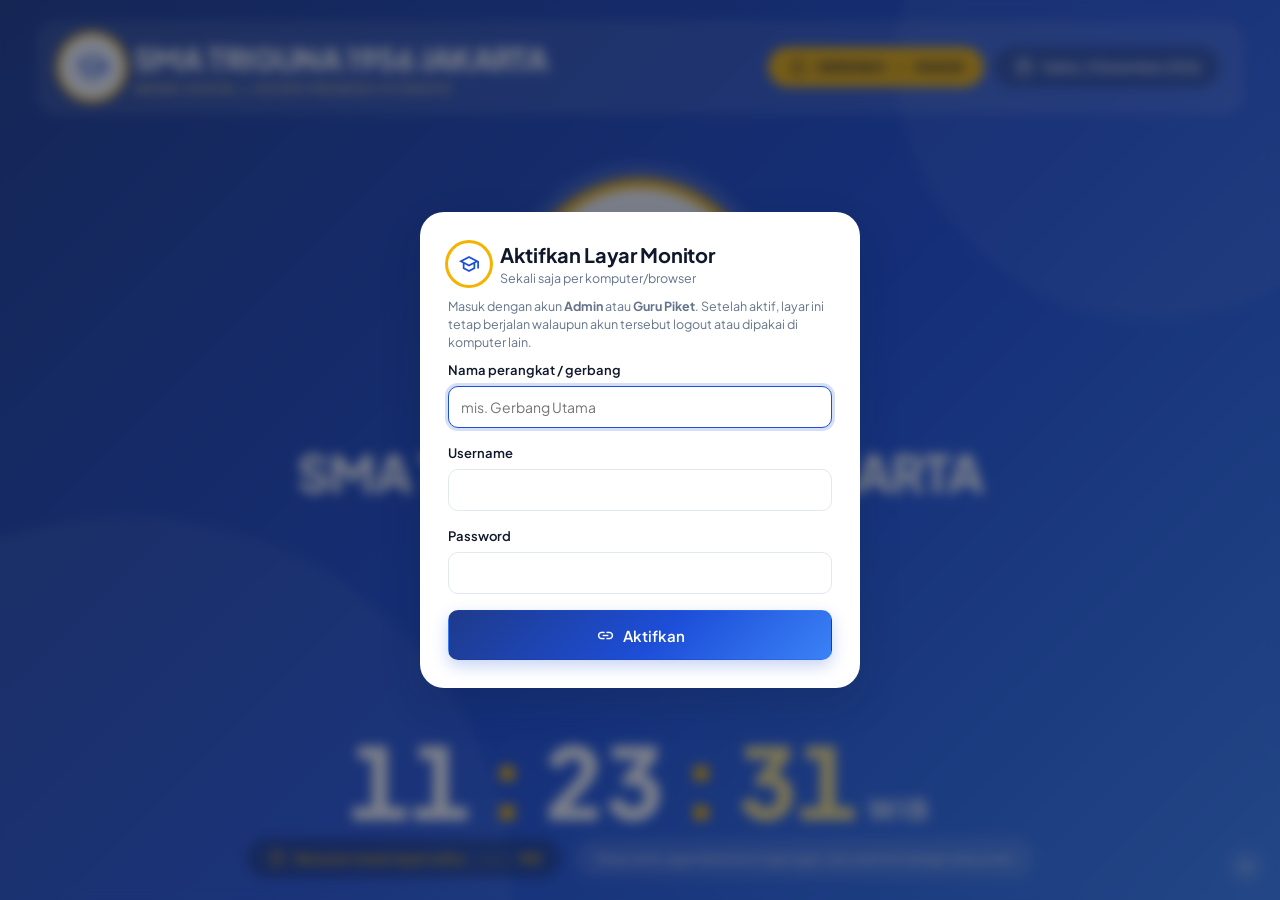
<file: monitor.html>
<!DOCTYPE html>
<html lang="id">
<head>
  <meta charset="UTF-8">
  <meta name="viewport" content="width=device-width, initial-scale=1, viewport-fit=cover">
  <title>Layar Monitor — Absen Digital</title>
  <meta name="theme-color" content="#1D4ED8">
  <meta name="robots" content="noindex">
  <link id="favicon" rel="icon" href="data:image/svg+xml,%3Csvg xmlns='http://www.w3.org/2000/svg' viewBox='0 0 64 64'%3E%3Ccircle cx='32' cy='32' r='30' fill='%231D4ED8' stroke='%23F5B301' stroke-width='4'/%3E%3Ctext x='32' y='42' font-size='28' text-anchor='middle' fill='white' font-family='Arial' font-weight='bold'%3EAD%3C/text%3E%3C/svg%3E">
  <link rel="preconnect" href="https://fonts.googleapis.com">
  <link rel="preconnect" href="https://fonts.gstatic.com" crossorigin>
  <link href="https://fonts.googleapis.com/css2?family=Plus+Jakarta+Sans:wght@400;500;600;700;800&display=swap" rel="stylesheet">
  <link href="https://fonts.googleapis.com/css2?family=Material+Symbols+Outlined:opsz,wght,FILL,GRAD@20..48,300..600,0..1,0&display=swap" rel="stylesheet">
  <link rel="stylesheet" href="css/style.css">
</head>
<body class="mon-page">

<!-- ═════════════ LAYAR MONITOR SAMBUTAN (halaman mandiri) ═════════════ -->
<div id="monitor" class="monitor">
  <input id="monInput" class="mon-input" autocomplete="off" aria-label="Input pemindai barcode">
  <header class="mon-head">
    <div class="row gap">
      <div class="logo-ring md"><img class="app-logo" alt=""><span class="ms logo-fallback">school</span></div>
      <div>
        <div class="mon-school school-upper">SMA TRIGUNA 1956 JAKARTA</div>
        <div class="mon-sub"><span class="app-upper">ABSEN DIGITAL</span> • SISTEM PRESENSI OTOMATIS</div>
      </div>
    </div>
    <div class="row gap">
      <span class="mon-kiosk"><span class="ms">door_front</span> <span id="monKiosk">GERBANG</span> — <span id="monMode">MASUK</span></span>
      <span class="mon-date"><span class="ms">calendar_today</span> <span id="monTanggal"></span></span>
    </div>
  </header>

  <div id="monOffline" class="mon-offline" hidden><span class="ms">wifi_off</span> Koneksi ke server terputus — scan akan dicoba lagi otomatis</div>

  <div class="mon-body">
    <!-- Siap scan -->
    <div class="mon-state" id="monIdle">
      <div class="logo-ring giant"><img class="app-logo" alt=""><span class="ms logo-fallback">school</span></div>
      <div>
        <h1 class="mon-title school-upper">SMA TRIGUNA 1956 JAKARTA</h1>
        <div class="mon-app app-name">Absen Digital</div>
      </div>
      <div class="mon-prompt" id="monPrompt"><span class="ms pulse">barcode_scanner</span> <span id="monPromptText">Silakan scan kartu Anda</span></div>
    </div>
    <!-- Sukses / error -->
    <div class="mon-card" id="monCard" hidden>
      <div class="mon-card-tab"></div>
      <div class="mon-photo" id="monFoto"></div>
      <div class="mon-greet" id="monSapa">Selamat Datang,</div>
      <div class="mon-name" id="monNama">NAMA SISWA</div>
      <div class="mon-meta" id="monMeta"></div>
      <div class="mon-status" id="monStatus"></div>
      <div class="mon-count">
        <div class="row between small"><span id="monInfo">Silakan masuk</span><span>Layar kembali siap dalam <b id="monDetik">5</b> detik</span></div>
        <div class="mon-bar"><i id="monBar"></i></div>
      </div>
    </div>
  </div>

  <div class="mon-clock tnum" id="monJam"><span>--</span><i>:</i><span>--</span><i>:</i><span class="sec">--</span><small>WIB</small></div>
  <div class="mon-foot">
    <span class="mon-pill dark"><span class="ms">schedule</span> Batas jam masuk tepat waktu: <b id="monBatas">--:--</b> WIB</span>
    <span class="mon-pill">Tetap tertib, jaga kebersihan lingkungan, dan awali hari dengan senyuman!</span>
  </div>

  <!-- Tombol & menu pengaturan layar (pojok kanan bawah) -->
  <button class="mon-exit" id="monMenuBtn" title="Pengaturan layar (Esc)"><span class="ms">settings</span></button>
  <div class="mon-menu" id="monMenu" hidden>
    <div class="mon-menu-head"><b>Pengaturan Layar</b><small id="monMenuKiosk"></small></div>
    <div class="mon-menu-label">Mode scan</div>
    <div class="seg sm" id="monModeSeg">
      <button class="seg-btn" data-m="AUTO">Otomatis</button>
      <button class="seg-btn" data-m="MASUK">Masuk</button>
      <button class="seg-btn" data-m="PULANG">Pulang</button>
    </div>
    <button class="mon-menu-item" id="monFull"><span class="ms">fullscreen</span> Layar penuh <kbd>F11</kbd></button>
    <button class="mon-menu-item" id="monSuara"><span class="ms">volume_up</span> Suara aktif</button>
    <a class="mon-menu-item" href="index.html" target="_blank"><span class="ms">space_dashboard</span> Buka dashboard (tab baru)</a>
    <button class="mon-menu-item danger" id="monLepas"><span class="ms">link_off</span> Nonaktifkan layar di perangkat ini</button>
    <p class="mon-menu-tip"><kbd>F2</kbd> Masuk · <kbd>F4</kbd> Pulang · <kbd>F9</kbd> Otomatis</p>
  </div>
</div>

<!-- ═════════════ MULAI (diperlukan untuk layar penuh & suara) ═════════════ -->
<div id="monStart" class="mon-overlay" hidden>
  <div class="mon-dialog center">
    <div class="logo-ring big" style="margin:0 auto"><img class="app-logo" alt=""><span class="ms logo-fallback">school</span></div>
    <h2 class="mt-lg">Layar Monitor Siap</h2>
    <p class="muted mt">Perangkat: <b id="monStartKiosk">—</b></p>
    <button class="btn btn-primary lg block mt-lg" id="monMulai"><span class="ms">fullscreen</span> Mulai Layar Penuh</button>
    <p class="small muted mt">Scan kartu pertama juga langsung memulai layar.</p>
  </div>
</div>

<!-- ═════════════ AKTIVASI PERANGKAT ═════════════ -->
<div id="monAktivasi" class="mon-overlay" hidden>
  <form class="mon-dialog" id="formAktivasi">
    <div class="row gap"><div class="logo-ring sm"><img class="app-logo" alt=""><span class="ms logo-fallback">school</span></div>
      <div><h2>Aktifkan Layar Monitor</h2><p class="small muted">Sekali saja per komputer/browser</p></div></div>
    <div id="akAlert" class="alert alert-danger mt" hidden><span class="ms">error</span><div id="akAlertText"></div></div>
    <p class="small muted mt">Masuk dengan akun <b>Admin</b> atau <b>Guru Piket</b>. Setelah aktif, layar ini tetap berjalan walaupun akun tersebut logout atau dipakai di komputer lain.</p>
    <div class="stack mt">
      <label class="field"><span>Nama perangkat / gerbang</span><input id="akNama" maxlength="30" placeholder="mis. Gerbang Utama" required></label>
      <label class="field"><span>Username</span><input id="akUser" autocomplete="username" autocapitalize="none" spellcheck="false" required></label>
      <label class="field"><span>Password</span><input id="akSandi" type="password" autocomplete="current-password" required></label>
      <button class="btn btn-primary lg block" type="submit" id="akKirim"><span class="ms">link</span> Aktifkan</button>
    </div>
  </form>
</div>

<!-- ═════════════ MEMUAT ═════════════ -->
<div id="loader" class="loader">
  <div class="loader-logo"><img id="loaderLogo" alt="" hidden><span class="ms" id="loaderIkon">school</span></div>
  <div class="spinner"></div>
  <p>Memuat layar monitor <span class="app-name">Absen Digital</span>…</p>
</div>

<script src="js/config.js"></script>
<script src="js/api.js"></script>
<script src="js/monitor.js"></script>
</body>
</html>
</file>
<file: css/style.css>
/* ============================================================
   ABSEN DIGITAL — SMA TRIGUNA 1956 • css/style.css
   Token desain diambil dari DESIGN.md hasil Google Stitch.
   ============================================================ */

/* ── 1. TOKEN ── */
:root {
  --primary: #1D4ED8;
  --primary-dark: #1E3A8A;
  --primary-gradient: linear-gradient(135deg, #1E3A8A 0%, #1D4ED8 55%, #3B82F6 100%);
  --accent: #F5B301;
  --danger: #DC2626;

  --bg: #F4F7FC;
  --surface: #FFFFFF;
  --surface-soft: #EEF2FF;
  --surface-hover: #F8FAFC;
  --text: #0F172A;
  --text-muted: #64748B;
  --border: #E2E8F0;
  --sidebar: #1D4ED8;

  --hadir-bg: #DCFCE7; --hadir-fg: #166534; --hadir: #22C55E;
  --telat-bg: #FFEDD5; --telat-fg: #9A3412; --telat: #F97316;
  --izin-bg: #DBEAFE;  --izin-fg: #1E40AF;  --izin: #3B82F6;
  --sakit-bg: #F3E8FF; --sakit-fg: #6B21A8; --sakit: #A855F7;
  --alpa-bg: #FEE2E2;  --alpa-fg: #991B1B;  --alpa: #EF4444;
  --tunggu-bg: #FEF9C3; --tunggu-fg: #854D0E;
  --belum-bg: #F1F5F9; --belum-fg: #475569; --belum: #94A3B8;

  --r-card: 16px; --r-ctrl: 10px; --r-pill: 999px;
  --sh-1: 0 2px 8px rgba(15,23,42,.06);
  --sh-2: 0 8px 24px rgba(15,23,42,.10);
  --sh-3: 0 16px 40px rgba(15,23,42,.16);
  --focus: 0 0 0 3px rgba(29,78,216,.18);
  --font: 'Plus Jakarta Sans', system-ui, -apple-system, 'Segoe UI', sans-serif;
}
[data-theme="dark"] {
  --bg: #0B1220;
  --surface: #121B2E;
  --surface-soft: #18233A;
  --surface-hover: #172238;
  --text: #E5EAF5;
  --text-muted: #93A0B8;
  --border: #24314A;
  --sidebar: #13286B;
  --hadir-bg: rgba(34,197,94,.16);  --hadir-fg: #86EFAC;
  --telat-bg: rgba(249,115,22,.16); --telat-fg: #FDBA74;
  --izin-bg: rgba(59,130,246,.18);  --izin-fg: #93C5FD;
  --sakit-bg: rgba(168,85,247,.18); --sakit-fg: #D8B4FE;
  --alpa-bg: rgba(239,68,68,.18);   --alpa-fg: #FCA5A5;
  --tunggu-bg: rgba(234,179,8,.18); --tunggu-fg: #FDE68A;
  --belum-bg: rgba(148,163,184,.16); --belum-fg: #CBD5E1;
  --sh-1: 0 2px 8px rgba(0,0,0,.35);
  --sh-2: 0 8px 24px rgba(0,0,0,.45);
}

/* ── 2. DASAR ── */
* { box-sizing: border-box; }
html, body { margin: 0; padding: 0; }
body { font-family: var(--font); background: var(--bg); color: var(--text); font-size: 14px; line-height: 1.45; -webkit-font-smoothing: antialiased; }
h1, h2, h3, h4 { margin: 0; letter-spacing: -.015em; }
h1 { font-size: 28px; font-weight: 800; }
h2 { font-size: 20px; font-weight: 700; }
h3 { font-size: 16px; font-weight: 700; display: flex; align-items: center; gap: 6px; }
p { margin: 0; }
a { color: var(--primary); cursor: pointer; text-decoration: none; }
[hidden] { display: none !important; }
button { font-family: inherit; cursor: pointer; }
input, select, textarea { font-family: inherit; font-size: 14px; color: var(--text); }
.tnum, .table td.time, .clock { font-variant-numeric: tabular-nums; }
.mono { font-family: ui-monospace, 'SFMono-Regular', Menlo, Consolas, monospace; font-size: 12.5px; }
.ms { font-family: 'Material Symbols Outlined'; font-weight: normal; font-style: normal; font-size: 20px; line-height: 1; display: inline-block; vertical-align: middle; -webkit-font-feature-settings: 'liga'; font-feature-settings: 'liga'; letter-spacing: normal; text-transform: none; white-space: nowrap; direction: ltr; user-select: none; }
.muted { color: var(--text-muted); }
.small { font-size: 12.5px; }
.strong { font-weight: 600; }
.center { text-align: center; }
.right { text-align: right; display: block; }
.gold { color: var(--accent); }
.mt { margin-top: 10px; } .mt-lg { margin-top: 22px; }
.pad { padding: 12px 18px; }
.row { display: flex; align-items: center; }
.row.gap { gap: 10px; } .row.between { justify-content: space-between; } .row.end { justify-content: flex-end; } .row.wrap { flex-wrap: wrap; gap: 10px; }
.grow { flex: 1; min-width: 0; }
.stack { display: flex; flex-direction: column; gap: 16px; }
.stack-sm { display: flex; flex-direction: column; gap: 8px; }
.stack-r { display: flex; flex-wrap: wrap; gap: 10px; align-items: center; justify-content: flex-end; }
kbd { background: var(--surface-soft); border: 1px solid var(--border); border-radius: 6px; padding: 1px 6px; font-size: 11px; font-family: inherit; font-weight: 700; }

/* ── 3. TOMBOL & INPUT ── */
.btn { display: inline-flex; align-items: center; justify-content: center; gap: 8px; height: 42px; padding: 0 18px; border-radius: var(--r-ctrl); border: 1.5px solid transparent; font-weight: 600; font-size: 14px; transition: background .15s, border-color .15s, transform .08s, box-shadow .15s; white-space: nowrap; }
.btn:active { transform: scale(.98); }
.btn:disabled { opacity: .55; cursor: not-allowed; }
.btn.sm { height: 34px; padding: 0 12px; font-size: 13px; }
.btn.lg { height: 50px; font-size: 15px; }
.btn.block { width: 100%; }
.btn .ms { font-size: 19px; }
.btn-primary { background: var(--primary-gradient); color: #fff; box-shadow: 0 6px 16px rgba(29,78,216,.25); }
.btn-primary:hover { box-shadow: 0 8px 22px rgba(29,78,216,.35); }
.btn-gold { background: var(--accent); color: #0F172A; font-weight: 700; }
.btn-gold:hover { background: #FFC21A; }
.btn-glass { background: rgba(255,255,255,.16); color: #fff; border-color: rgba(255,255,255,.22); }
.btn-glass:hover { background: rgba(255,255,255,.24); }
.btn-outline { background: var(--surface); color: var(--text); border-color: var(--border); }
.btn-outline:hover { border-color: var(--primary); background: var(--surface-hover); }
.btn-soft { background: var(--surface-soft); color: var(--primary); }
[data-theme="dark"] .btn-soft { color: #93C5FD; }
.btn-ghost { background: transparent; color: var(--text-muted); }
.btn-ghost:hover { background: var(--surface-soft); color: var(--text); }
.btn-success { background: #16A34A; color: #fff; }
.btn-success:hover { background: #15803D; }
.btn-danger-o { background: var(--surface); color: var(--danger); border-color: var(--danger); }
.btn-danger-o:hover { background: var(--alpa-bg); }
.btn-danger { background: var(--danger); color: #fff; }
.btn-google { background: var(--surface); border-color: var(--border); color: var(--text); height: 52px; box-shadow: var(--sh-1); font-weight: 500; }
.btn-google:hover { box-shadow: var(--sh-2); }
.icon-btn { width: 40px; height: 40px; border-radius: 10px; border: 0; background: transparent; color: var(--text-muted); display: inline-flex; align-items: center; justify-content: center; flex: none; }
.icon-btn:hover { background: var(--surface-soft); color: var(--text); }
.icon-btn.sm { width: 32px; height: 32px; }
.icon-btn.boxed { background: var(--surface-soft); color: var(--primary); }
.icon-btn.light { color: #fff; } .icon-btn.light:hover { background: rgba(255,255,255,.15); color: #fff; }
.link { color: var(--primary); font-weight: 600; display: inline-flex; align-items: center; gap: 2px; cursor: pointer; }
[data-theme="dark"] .link { color: #93C5FD; }
.link .ms { font-size: 18px; }

input[type=text], input[type=email], input[type=password], input[type=date], input[type=month], input[type=time], input:not([type]), select, textarea {
  height: 42px; padding: 0 12px; border-radius: var(--r-ctrl); border: 1.5px solid var(--border); background: var(--surface); outline: none; transition: border-color .15s, box-shadow .15s; min-width: 0;
}
textarea { height: auto; padding: 10px 12px; resize: vertical; }
input:focus, select:focus, textarea:focus { border-color: var(--primary); box-shadow: var(--focus); }
select { padding-right: 30px; appearance: none; background-image: url("data:image/svg+xml,%3Csvg xmlns='http://www.w3.org/2000/svg' width='20' height='20' viewBox='0 0 24 24'%3E%3Cpath fill='%2364748B' d='M7 10l5 5 5-5z'/%3E%3C/svg%3E"); background-repeat: no-repeat; background-position: right 6px center; }
[data-theme="dark"] input, [data-theme="dark"] select, [data-theme="dark"] textarea { color-scheme: dark; }
.field { display: flex; flex-direction: column; gap: 6px; }
.field > span { font-weight: 600; font-size: 13px; }
.field input, .field select, .field textarea { width: 100%; }
.input-icon { position: relative; display: flex; align-items: center; }
.input-icon > .ms:first-child { position: absolute; left: 12px; color: var(--text-muted); pointer-events: none; }
.input-icon input { width: 100%; padding-left: 42px; }
.input-icon .icon-btn { position: absolute; right: 4px; }
.form-grid { display: grid; grid-template-columns: repeat(auto-fit, minmax(210px, 1fr)); gap: 14px; }
.divider { display: flex; align-items: center; gap: 12px; color: var(--text-muted); font-size: 12.5px; margin: 16px 0 4px; }
.divider::before, .divider::after { content: ''; flex: 1; height: 1px; background: var(--border); }

/* ── 4. PILL / CHIP STATUS ── */
.pill { display: inline-flex; align-items: center; gap: 6px; padding: 4px 11px; border-radius: var(--r-pill); font-size: 11.5px; font-weight: 700; letter-spacing: .02em; white-space: nowrap; }
.pill .dot, .dot { width: 7px; height: 7px; border-radius: 50%; background: currentColor; display: inline-block; }
.pill-hadir { background: var(--hadir-bg); color: var(--hadir-fg); }
.pill-terlambat { background: var(--telat-bg); color: var(--telat-fg); }
.pill-izin { background: var(--izin-bg); color: var(--izin-fg); }
.pill-sakit { background: var(--sakit-bg); color: var(--sakit-fg); }
.pill-alpa { background: var(--alpa-bg); color: var(--alpa-fg); }
.pill-tunggu, .pill-menunggu { background: var(--tunggu-bg); color: var(--tunggu-fg); }
.pill-disetujui, .pill-aktif { background: var(--hadir-bg); color: var(--hadir-fg); }
.pill-ditolak { background: var(--alpa-bg); color: var(--alpa-fg); }
.pill-belum, .pill-nonaktif { background: var(--belum-bg); color: var(--belum-fg); }
.pill-kelas { background: var(--primary); color: #fff; border-radius: 6px; padding: 3px 8px; }
.chip-blue { display: inline-block; background: var(--izin-bg); color: var(--izin-fg); font-size: 11px; font-weight: 800; letter-spacing: .06em; padding: 4px 10px; border-radius: 6px; margin-bottom: 6px; }
.chip-gold-solid { display: inline-block; background: var(--accent); color: #0F172A; font-size: 11px; font-weight: 800; letter-spacing: .06em; padding: 4px 10px; border-radius: 6px; margin-bottom: 6px; }
.chip-gold { display: inline-flex; align-items: center; gap: 8px; background: rgba(255,255,255,.14); border: 1px solid rgba(255,255,255,.2); color: #FDE68A; padding: 5px 12px; border-radius: var(--r-pill); font-size: 11.5px; font-weight: 700; letter-spacing: .05em; }
.dot-gold { width: 8px; height: 8px; border-radius: 50%; background: var(--accent); display: inline-block; }
.chip-row { display: flex; gap: 8px; flex-wrap: wrap; }
.chip-row button { border: 0; padding: 7px 14px; border-radius: var(--r-pill); font-weight: 700; font-size: 12.5px; display: inline-flex; gap: 8px; align-items: center; }
.chip-row button b { background: rgba(255,255,255,.55); padding: 1px 7px; border-radius: 99px; font-size: 11px; }
.chip-row button.semua { background: var(--surface); color: var(--text); border: 1.5px solid var(--border); }
.chip-row button.active { box-shadow: 0 0 0 2px var(--primary) inset; }
.chip-row button.semua.active { background: var(--primary-dark); color: #fff; box-shadow: none; }
.chips-sm { display: flex; gap: 6px; flex-wrap: wrap; }
.chips-sm button { border: 0; background: var(--surface-soft); color: var(--text); padding: 6px 12px; border-radius: var(--r-pill); font-size: 12.5px; font-weight: 600; }
.chips-sm button.active { background: var(--primary); color: #fff; }

/* ── 5. LOADER ── */
.loader { position: fixed; inset: 0; background: var(--primary-gradient); color: #fff; display: flex; flex-direction: column; align-items: center; justify-content: center; gap: 16px; z-index: 9999; font-weight: 600; }
.loader-logo { width: 76px; height: 76px; border-radius: 50%; background: #fff; color: var(--primary); display: flex; align-items: center; justify-content: center; box-shadow: 0 0 0 5px var(--accent); }
.loader-logo .ms { font-size: 38px; }
.spinner { width: 28px; height: 28px; border-radius: 50%; border: 3px solid rgba(255,255,255,.3); border-top-color: #fff; animation: putar .7s linear infinite; }
.spinner.dark { border-color: var(--border); border-top-color: var(--primary); }
@keyframes putar { to { transform: rotate(360deg); } }

/* ── 6. LOGO ── */
.logo-ring { border-radius: 50%; background: #fff; display: flex; align-items: center; justify-content: center; box-shadow: 0 0 0 3px var(--accent); flex: none; overflow: hidden; }
.logo-ring img { width: 82%; height: 82%; object-fit: contain; display: none; }
.logo-ring.has-logo img { display: block; }
.logo-ring.has-logo .logo-fallback { display: none; }
.logo-ring .logo-fallback { color: var(--primary); }
.logo-ring.xs { width: 32px; height: 32px; box-shadow: 0 0 0 2px var(--accent); } .logo-ring.xs .ms { font-size: 18px; }
.logo-ring.sm { width: 42px; height: 42px; } .logo-ring.sm .ms { font-size: 22px; }
.logo-ring.md { width: 64px; height: 64px; box-shadow: 0 0 0 4px var(--accent); } .logo-ring.md .ms { font-size: 34px; }
.logo-ring.big { width: 120px; height: 120px; box-shadow: 0 0 0 6px var(--accent), 0 0 0 12px rgba(255,255,255,.18); } .logo-ring.big .ms { font-size: 60px; }
.logo-ring.giant { width: 220px; height: 220px; box-shadow: 0 0 0 10px var(--accent), 0 0 0 26px rgba(255,255,255,.12); } .logo-ring.giant .ms { font-size: 120px; }

/* ── 7. HALAMAN MASUK (panel gelombang) ── */
.login { display: grid; grid-template-columns: 1fr 1fr; min-height: 100vh; background: var(--surface); }
.login-hero { position: relative; background: var(--primary-gradient); color: #fff; padding: 48px 56px; display: flex; flex-direction: column; justify-content: space-between; overflow: hidden; }
.login-hero::before { content: ''; position: absolute; width: 520px; height: 520px; border-radius: 50%; background: radial-gradient(circle, rgba(255,255,255,.14), transparent 70%); right: -140px; bottom: -120px; }
.hero-chip { align-self: flex-start; background: rgba(255,255,255,.14); border: 1px solid rgba(255,255,255,.18); padding: 7px 14px; border-radius: 99px; font-size: 12px; font-weight: 700; letter-spacing: .06em; display: inline-flex; gap: 8px; align-items: center; }
.hero-main { position: relative; z-index: 1; max-width: 460px; }
.hero-main .logo-ring { margin-bottom: 28px; }
.login-hero h1 { font-size: 46px; letter-spacing: -.03em; }
.login-hero h2 { font-size: 24px; margin-top: 4px; }
.hero-tag { margin-top: 12px; font-size: 17px; opacity: .9; }
.hero-chips { display: flex; flex-wrap: wrap; gap: 10px; margin-top: 26px; }
.hero-chips span { background: rgba(255,255,255,.15); padding: 9px 16px; border-radius: 99px; font-weight: 600; display: inline-flex; gap: 6px; align-items: center; }
.hero-chips .ms { color: var(--accent); font-size: 18px; }
.hero-foot { font-size: 13px; opacity: .85; position: relative; z-index: 1; }
.hero-wave { position: absolute; top: 0; right: -1px; height: 100%; width: 140px; color: var(--surface); }
.login-panel { display: flex; align-items: center; justify-content: center; padding: 40px 24px; background: radial-gradient(circle at 80% 10%, var(--surface-soft), var(--surface) 55%); }
.login-box { width: 100%; max-width: 460px; }
.seg { display: flex; background: var(--surface-soft); padding: 5px; border-radius: 14px; gap: 4px; }
.seg-btn { flex: 1; border: 0; background: transparent; padding: 11px 10px; border-radius: 10px; font-weight: 600; color: var(--text-muted); display: inline-flex; align-items: center; justify-content: center; gap: 8px; font-size: 14px; }
.seg-btn.active { background: var(--surface); color: var(--primary); box-shadow: var(--sh-1); }
[data-theme="dark"] .seg-btn.active { color: #93C5FD; }
.seg.sm .seg-btn { padding: 6px 12px; font-size: 12.5px; }
.login-title { display: flex; align-items: center; gap: 12px; font-size: 32px; font-weight: 800; margin-top: 0; }
.login-roles { display: flex; flex-direction: column; gap: 6px; background: var(--surface-soft); border-radius: 12px; padding: 12px 14px; font-size: 12.5px; color: var(--text-muted); }
.login-roles .ms { font-size: 17px; color: var(--primary); margin-right: 4px; }
.login-title .bar { width: 5px; height: 30px; background: var(--primary); border-radius: 4px; }
#loginSub { margin: 8px 0 22px; font-size: 15px; }
.login form { gap: 16px; }
.login-help { margin-top: 30px; text-align: center; color: var(--text-muted); font-size: 13px; display: flex; gap: 6px; justify-content: center; align-items: center; }
.login-help b { color: var(--primary); }

/* ── 8. ALERT ── */
.alert { display: flex; gap: 12px; align-items: flex-start; padding: 14px 16px; border-radius: 14px; margin-bottom: 16px; font-size: 13.5px; }
.alert > div { flex: 1; }
.alert b { display: block; margin-bottom: 2px; }
.alert-danger { background: var(--alpa-bg); color: var(--alpa-fg); }
.alert-warn { background: var(--tunggu-bg); color: var(--tunggu-fg); }
.alert-info { background: var(--izin-bg); color: var(--izin-fg); }

/* ── 9. LAYOUT STAF ── */
.sidebar { position: fixed; inset: 0 auto 0 0; width: 256px; background: var(--sidebar); color: #fff; display: flex; flex-direction: column; z-index: 50; transition: transform .25s; }
.side-brand { display: flex; gap: 12px; align-items: center; padding: 20px 18px; border-bottom: 1px solid rgba(255,255,255,.12); }
.side-title { font-weight: 800; font-size: 17px; }
.side-sub { color: var(--accent); font-size: 11px; font-weight: 800; letter-spacing: .06em; }
.side-nav, .side-foot { display: flex; flex-direction: column; gap: 4px; padding: 14px 12px; }
.side-nav { flex: 1; overflow-y: auto; }
.side-foot { border-top: 1px solid rgba(255,255,255,.12); }
.side-nav a, .side-foot a { display: flex; align-items: center; gap: 12px; padding: 11px 14px; border-radius: 12px; color: rgba(255,255,255,.82); font-weight: 600; font-size: 14px; }
.side-nav a:hover, .side-foot a:hover { background: rgba(255,255,255,.1); color: #fff; }
.side-nav a.active { background: #fff; color: var(--primary); box-shadow: var(--sh-2); }
[data-theme="dark"] .side-nav a.active { background: rgba(255,255,255,.14); color: #fff; box-shadow: inset 3px 0 0 var(--accent); }
.side-nav a span:nth-child(2) { flex: 1; }
.nav-badge { background: var(--accent); color: #0F172A; font-size: 11px; min-width: 22px; height: 22px; border-radius: 99px; display: inline-flex; align-items: center; justify-content: center; padding: 0 6px; }
.side-foot a.logout:hover { background: rgba(239,68,68,.25); }
.side-backdrop { display: none; }
.main { margin-left: 256px; min-height: 100vh; }
.topbar { position: sticky; top: 0; z-index: 40; height: 68px; display: flex; align-items: center; gap: 14px; padding: 0 24px; background: color-mix(in srgb, var(--surface) 92%, transparent); backdrop-filter: blur(10px); border-bottom: 1px solid var(--border); }
.menu-btn { display: none; }
.tb-title { flex: 1; min-width: 0; }
.eyebrow { font-size: 11px; font-weight: 700; letter-spacing: .08em; color: var(--text-muted); }
.tb-date { font-weight: 700; font-size: 15px; }
.tb-clock { display: inline-flex; gap: 8px; align-items: center; padding: 8px 14px; border-radius: 10px; background: var(--surface-soft); color: var(--primary); font-weight: 800; font-size: 15px; font-variant-numeric: tabular-nums; }
[data-theme="dark"] .tb-clock { color: #93C5FD; }
.tb-user { display: flex; gap: 10px; align-items: center; padding-left: 14px; border-left: 1px solid var(--border); }
.tb-user-text { display: flex; flex-direction: column; align-items: flex-start; gap: 2px; font-size: 13px; }
.role-pill { background: var(--izin-bg); color: var(--izin-fg); font-size: 11px; font-weight: 700; padding: 1px 8px; border-radius: 99px; }
.role-pill.admin { background: #FEF3C7; color: #92400E; }
.avatar { width: 40px; height: 40px; border-radius: 50%; background: var(--primary-gradient); color: #fff; display: flex; align-items: center; justify-content: center; font-weight: 800; flex: none; overflow: hidden; background-size: cover; background-position: center; }
.avatar.sm { width: 34px; height: 34px; font-size: 12px; }
.avatar.lg { width: 54px; height: 54px; font-size: 18px; }
.avatar.xl { width: 76px; height: 76px; font-size: 26px; box-shadow: 0 0 0 3px #fff; }
.avatar.soft { background: var(--surface-soft); color: var(--primary); }
.content { padding: 24px; max-width: 1440px; margin: 0 auto; }
.section { display: none; flex-direction: column; gap: 20px; animation: muncul .2s ease; }
.section.active { display: flex; }
@keyframes muncul { from { opacity: 0; transform: translateY(4px); } to { opacity: 1; transform: none; } }

/* ── 10. KARTU & GRID ── */
.card { background: var(--surface); border: 1px solid var(--border); border-radius: var(--r-card); box-shadow: var(--sh-1); padding: 20px; min-width: 0; }
.card.flush { padding: 0; overflow: hidden; }
.card-head { display: flex; justify-content: space-between; align-items: flex-start; gap: 12px; margin-bottom: 16px; flex-wrap: wrap; }
.card-foot { display: flex; justify-content: space-between; align-items: center; gap: 10px; margin: 16px -20px -20px; padding: 12px 20px; background: var(--surface-soft); border-radius: 0 0 var(--r-card) var(--r-card); flex-wrap: wrap; }
.grid-2-1 { display: grid; grid-template-columns: minmax(0, 1.7fr) minmax(0, 1fr); gap: 20px; }
.split { display: grid; grid-template-columns: minmax(280px, 400px) minmax(0, 1fr); gap: 20px; align-items: start; }
.page-head { display: flex; justify-content: space-between; align-items: center; gap: 16px; flex-wrap: wrap; }
.page-title { display: flex; justify-content: space-between; align-items: flex-end; gap: 16px; flex-wrap: wrap; }
.crumb { font-size: 12.5px; color: var(--text-muted); display: flex; align-items: center; gap: 2px; margin-bottom: 4px; }
.crumb b { color: var(--primary); }
.crumb .ms { font-size: 16px; }
.icon-tile { width: 42px; height: 42px; border-radius: 12px; display: flex; align-items: center; justify-content: center; flex: none; }
.icon-tile.lg { width: 60px; height: 60px; border-radius: 50%; } .icon-tile.lg .ms { font-size: 30px; }
.icon-tile.blue { background: var(--izin-bg); color: var(--izin-fg); }
.icon-tile.orange { background: var(--telat-bg); color: var(--telat-fg); }
.icon-tile.green { background: var(--hadir-bg); color: var(--hadir-fg); }
.icon-tile.purple { background: var(--sakit-bg); color: var(--sakit-fg); }
.icon-tile.red { background: var(--alpa-bg); color: var(--alpa-fg); }
.icon-tile.slate { background: var(--belum-bg); color: var(--belum-fg); }
.empty { text-align: center; color: var(--text-muted); padding: 36px 16px; display: flex; flex-direction: column; align-items: center; gap: 10px; }
.empty .ms { font-size: 44px; color: var(--border); }
[data-theme="dark"] .empty .ms { color: #33415C; }

/* Banner sapaan */
.hero-banner { background: var(--primary-gradient); color: #fff; border-radius: 20px; padding: 28px 32px; display: flex; justify-content: space-between; align-items: center; gap: 20px; flex-wrap: wrap; position: relative; overflow: hidden; box-shadow: 0 12px 30px rgba(29,78,216,.25); }
.hero-banner::after { content: ''; position: absolute; right: -60px; top: -80px; width: 320px; height: 320px; border-radius: 50%; background: rgba(255,255,255,.08); }
.hero-banner h1 { font-size: 30px; margin: 12px 0 6px; }
.hero-banner p { opacity: .88; max-width: 620px; }
.hero-actions { display: flex; flex-direction: column; gap: 10px; position: relative; z-index: 1; }

/* Kartu statistik */
.stat-grid { display: grid; gap: 16px; }
.stat-grid.five { grid-template-columns: repeat(5, minmax(0, 1fr)); }
.stat-grid.four { grid-template-columns: repeat(4, minmax(0, 1fr)); }
.stat-grid.three { grid-template-columns: repeat(3, minmax(0, 1fr)); }
.stat { background: var(--surface); border: 1px solid var(--border); border-radius: var(--r-card); box-shadow: var(--sh-1); padding: 18px; display: flex; flex-direction: column; gap: 6px; transition: transform .15s, box-shadow .15s; min-width: 0; }
.stat:hover { transform: translateY(-2px); box-shadow: var(--sh-2); }
.stat-top { display: flex; justify-content: space-between; align-items: flex-start; }
.stat-label { color: var(--text-muted); font-size: 12.5px; font-weight: 600; margin-top: 8px; }
.stat-value { font-size: 34px; font-weight: 800; line-height: 1.1; font-variant-numeric: tabular-nums; }
.stat-value small { font-size: 13px; color: var(--text-muted); font-weight: 500; margin-left: 4px; }
.stat-foot { font-size: 12px; color: var(--text-muted); border-top: 1px solid var(--border); padding-top: 8px; margin-top: 4px; }
.stat.gradient { background: var(--primary-gradient); color: #fff; border: 0; }
.stat.gradient .stat-label, .stat.gradient .stat-foot { color: rgba(255,255,255,.85); border-color: rgba(255,255,255,.2); }
.stat-grid.compact .stat { flex-direction: row; align-items: center; justify-content: space-between; padding: 14px 18px; }
.stat-grid.compact .stat-value { font-size: 22px; }

/* Bilah tingkat & progres */
.legend { display: flex; gap: 14px; flex-wrap: wrap; font-size: 12.5px; font-weight: 600; margin-bottom: 12px; }
.legend i { width: 10px; height: 10px; border-radius: 50%; display: inline-block; margin-right: 6px; vertical-align: -1px; }
.bar-row { margin-bottom: 18px; }
.bar-row .row { font-size: 13px; margin-bottom: 6px; }
.stackbar { display: flex; height: 14px; border-radius: 99px; overflow: hidden; background: var(--surface-soft); }
.stackbar i { display: block; height: 100%; transition: width .4s; }
.c-hadir { background: var(--hadir); } .c-terlambat { background: var(--telat); } .c-izin { background: var(--izin); } .c-sakit { background: var(--sakit); } .c-alpa { background: var(--alpa); } .c-belum { background: var(--belum); }
.progress { display: flex; height: 12px; border-radius: 99px; overflow: hidden; background: var(--surface-soft); }
.progress i { display: block; height: 100%; transition: width .4s; }
.p-hadir { background: var(--hadir); } .p-telat { background: var(--accent); } .p-izin { background: var(--izin); }
.donut-wrap { position: relative; max-width: 240px; margin: 0 auto; }
.donut-center { position: absolute; inset: 0; display: flex; flex-direction: column; align-items: center; justify-content: center; pointer-events: none; }
.donut-center b { font-size: 30px; font-weight: 800; }
.donut-center span { font-size: 11px; font-weight: 700; color: var(--text-muted); letter-spacing: .06em; }
.mini-legend { display: grid; grid-template-columns: 1fr 1fr; gap: 8px; margin-top: 16px; }
.mini-legend div { background: var(--surface-soft); padding: 8px 12px; border-radius: 10px; display: flex; justify-content: space-between; font-size: 12.5px; font-weight: 600; }
.mini-legend div.full { grid-column: 1 / -1; background: var(--alpa-bg); color: var(--alpa-fg); }
.chart-box { position: relative; height: 320px; }
.chart-box.sm { height: 240px; }
.info-strip { display: flex; gap: 12px; align-items: center; background: var(--izin-bg); color: var(--izin-fg); padding: 14px 18px; border-radius: 14px; font-size: 13px; flex-wrap: wrap; }
.info-strip .grow { min-width: 200px; }

/* ── 11. TABEL ── */
.table-wrap { overflow-x: auto; }
.table { width: 100%; border-collapse: collapse; }
.table th { text-align: left; font-size: 11px; font-weight: 700; letter-spacing: .06em; text-transform: uppercase; color: var(--text-muted); background: var(--surface-soft); padding: 12px 14px; white-space: nowrap; }
.table td { padding: 12px 14px; border-top: 1px solid var(--border); vertical-align: middle; }
.table tbody tr:hover { background: var(--surface-hover); }
.table tr.row-alpa { background: color-mix(in srgb, var(--alpa-bg) 45%, transparent); }
.table .num { text-align: right; font-variant-numeric: tabular-nums; }
.table.compact td { padding: 9px 14px; font-size: 13px; }
.person { display: flex; align-items: center; gap: 12px; min-width: 200px; }
.person b { display: block; font-weight: 700; }
.person small { color: var(--text-muted); font-family: ui-monospace, Menlo, Consolas, monospace; font-size: 12px; }
.time-late { color: var(--danger); font-weight: 700; }
.code-chip { background: var(--surface-soft); border: 1px solid var(--border); padding: 3px 8px; border-radius: 6px; font-family: ui-monospace, Menlo, Consolas, monospace; font-size: 12.5px; font-weight: 600; }
.row-actions { display: flex; gap: 2px; justify-content: flex-end; }
.pager { display: flex; justify-content: space-between; align-items: center; padding: 12px 18px; border-top: 1px solid var(--border); flex-wrap: wrap; gap: 10px; font-size: 13px; color: var(--text-muted); }
.pager-btns { display: flex; gap: 4px; align-items: center; }
.pager-btns button { min-width: 34px; height: 34px; border-radius: 10px; border: 0; background: transparent; color: var(--text); font-weight: 600; }
.pager-btns button.active { background: var(--primary); color: #fff; }
.pager-btns button:disabled { opacity: .35; }
.filter-bar { display: flex; gap: 10px; flex-wrap: wrap; align-items: center; padding: 14px; }
.filter-bar select { min-width: 150px; }
.date-nav { display: inline-flex; align-items: center; gap: 4px; background: var(--surface); border: 1.5px solid var(--border); border-radius: 12px; padding: 3px; }
.date-nav input { border: 0; height: 34px; font-weight: 700; }
.date-nav input:focus { box-shadow: none; }
.prog-mini { display: flex; align-items: center; gap: 8px; min-width: 130px; }
.prog-mini .progress { flex: 1; height: 8px; }

/* ── 12. STASIUN SCAN ── */
.mode-switch { display: flex; background: var(--surface-soft); padding: 5px; border-radius: 14px; gap: 4px; }
.mode-switch button { border: 0; background: transparent; padding: 10px 14px; border-radius: 10px; font-weight: 700; color: var(--text-muted); display: inline-flex; gap: 6px; align-items: center; font-size: 13.5px; }
.mode-switch button small { font-weight: 600; opacity: .8; }
.mode-switch button.active { background: var(--primary); color: #fff; box-shadow: 0 6px 14px rgba(29,78,216,.3); }
.scan-input { display: flex; align-items: center; gap: 12px; background: var(--surface-soft); border: 2px solid var(--primary); border-radius: 14px; padding: 8px 8px 8px 16px; margin-top: 8px; box-shadow: 0 0 0 5px rgba(29,78,216,.1); }
.scan-input > .ms { color: var(--primary); font-size: 28px; }
.scan-input input { flex: 1; border: 0; background: transparent; height: 46px; font-family: ui-monospace, Menlo, Consolas, monospace; font-size: 20px; font-weight: 700; letter-spacing: .04em; padding: 0; }
.scan-input input:focus { box-shadow: none; }
.result { display: flex; flex-direction: column; gap: 16px; }
.result-head { display: flex; justify-content: space-between; align-items: center; gap: 10px; flex-wrap: wrap; }
.result-person { display: flex; gap: 20px; align-items: center; background: var(--surface-soft); border-radius: 16px; padding: 20px; }
.result-photo { width: 120px; height: 140px; border-radius: 14px; background: var(--primary-gradient) center/cover; flex: none; position: relative; display: flex; align-items: center; justify-content: center; color: #fff; font-size: 40px; font-weight: 800; }
.result-photo .badge-ok { position: absolute; right: -10px; bottom: -10px; width: 38px; height: 38px; border-radius: 50%; background: var(--hadir); color: #fff; display: flex; align-items: center; justify-content: center; box-shadow: 0 0 0 4px var(--surface); }
.result-photo .badge-ok.err { background: var(--danger); }
.result-person h2 { font-size: 26px; font-weight: 800; margin: 6px 0; }
.result-grid { display: grid; grid-template-columns: 1fr 1fr; gap: 14px; }
.result-box { border-radius: 16px; padding: 18px; background: var(--izin-bg); color: var(--izin-fg); }
.result-box .eyebrow { color: inherit; opacity: .8; }
.result-box .big { font-size: 34px; font-weight: 800; font-variant-numeric: tabular-nums; margin-top: 6px; }
.result-box.ok { background: var(--hadir-bg); color: var(--hadir-fg); }
.result-box.late { background: var(--telat-bg); color: var(--telat-fg); }
.result-box.err { background: var(--alpa-bg); color: var(--alpa-fg); }
.result-box .big.txt { font-size: 22px; line-height: 1.2; }
.feed { display: flex; flex-direction: column; gap: 8px; margin-top: 12px; }
.feed-item { display: flex; align-items: center; gap: 12px; padding: 10px 12px; border: 1px solid var(--border); border-radius: 12px; animation: muncul .3s ease; }
.feed-item .grow b { display: block; font-size: 13.5px; white-space: nowrap; overflow: hidden; text-overflow: ellipsis; }
.feed-item small { color: var(--text-muted); font-size: 11.5px; }
.feed-item .right-col { text-align: right; display: flex; flex-direction: column; align-items: flex-end; gap: 4px; font-variant-numeric: tabular-nums; font-size: 12.5px; color: var(--text-muted); }
.warn-card { display: flex; gap: 12px; background: var(--tunggu-bg); color: var(--tunggu-fg); border-color: transparent; }
.warn-card .link { color: var(--primary-dark); }
[data-theme="dark"] .warn-card .link { color: #FDE68A; }

/* ── 13. PENGAJUAN ── */
.tabs { display: flex; gap: 4px; border-bottom: 1px solid var(--border); overflow-x: auto; }
.tabs button { border: 0; background: transparent; padding: 12px 18px; font-weight: 600; color: var(--text-muted); border-bottom: 3px solid transparent; display: inline-flex; gap: 8px; align-items: center; white-space: nowrap; font-size: 14.5px; }
.tabs button.active { color: var(--primary); border-bottom-color: var(--primary); }
[data-theme="dark"] .tabs button.active { color: #93C5FD; border-bottom-color: #93C5FD; }
.count { background: var(--surface-soft); color: var(--text); font-size: 11px; padding: 2px 8px; border-radius: 99px; }
.count.gold { background: var(--accent); color: #0F172A; }
.count.red { background: var(--alpa-bg); color: var(--alpa-fg); }
.req-card { background: var(--surface); border: 1.5px solid var(--border); border-radius: var(--r-card); padding: 16px; cursor: pointer; transition: border-color .15s, box-shadow .15s; display: flex; flex-direction: column; gap: 12px; }
.req-card:hover { box-shadow: var(--sh-2); }
.req-card.active { border-color: var(--primary); box-shadow: inset 4px 0 0 var(--primary), var(--sh-2); }
.req-card .meta { display: flex; justify-content: space-between; font-size: 12.5px; color: var(--text-muted); border-top: 1px solid var(--border); padding-top: 10px; gap: 8px; flex-wrap: wrap; }
.req-detail { display: flex; flex-direction: column; gap: 18px; }
.doc-frame { background: var(--surface-soft); border-radius: 16px; padding: 14px; min-height: 260px; display: flex; align-items: center; justify-content: center; }
.doc-frame img { max-width: 100%; max-height: 520px; border-radius: 10px; box-shadow: var(--sh-2); cursor: zoom-in; background: #fff; }
.kv { display: grid; grid-template-columns: 1fr 1fr; gap: 14px 20px; background: var(--surface-soft); border-radius: 16px; padding: 18px; }
.kv .eyebrow { margin-bottom: 4px; }
.kv .full { grid-column: 1 / -1; }
.decision { display: grid; grid-template-columns: 1fr 1fr; gap: 12px; }
.note { display: flex; gap: 10px; background: var(--izin-bg); color: var(--izin-fg); padding: 14px; border-radius: 14px; font-size: 13px; }

/* ── 14. KARTU CETAK BARCODE ── */
.print-sheet { display: grid; grid-template-columns: repeat(2, 85.6mm); gap: 6mm 8mm; justify-content: center; padding: 6mm 0; }
.id-card { width: 85.6mm; height: 54mm; border-radius: 3.5mm; overflow: hidden; background: #fff; color: #0F172A; border: .3mm solid #CBD5E1; display: flex; flex-direction: column; position: relative; page-break-inside: avoid; break-inside: avoid; font-family: var(--font); }
.id-top { background: linear-gradient(135deg, #1E3A8A, #1D4ED8 55%, #3B82F6); color: #fff; display: flex; align-items: center; gap: 2.2mm; padding: 2mm 3mm; height: 11mm; border-bottom: .9mm solid #F5B301; }
.id-top .lg { width: 7mm; height: 7mm; border-radius: 50%; background: #fff; display: flex; align-items: center; justify-content: center; overflow: hidden; flex: none; box-shadow: 0 0 0 .5mm #F5B301; }
.id-top .lg img { width: 85%; height: 85%; object-fit: contain; }
.id-top .lg .ms { font-size: 4.5mm; color: #1D4ED8; }
.id-top b { font-size: 3.1mm; display: block; line-height: 1.1; }
.id-top small { font-size: 2.1mm; letter-spacing: .2mm; color: #FDE68A; font-weight: 700; }
.id-body { display: flex; gap: 3mm; padding: 2.4mm 3mm 0; flex: 1; }
.id-photo { width: 17mm; height: 21mm; border-radius: 1.6mm; background: #E2E8F0 center/cover; flex: none; display: flex; align-items: center; justify-content: center; font-weight: 800; color: #1D4ED8; font-size: 5mm; }
.id-info { flex: 1; min-width: 0; display: flex; flex-direction: column; }
.id-info .nm { font-weight: 800; font-size: 3.2mm; line-height: 1.15; max-height: 7.5mm; overflow: hidden; }
.id-info .meta { font-size: 2.3mm; color: #475569; margin-top: .6mm; }
.id-info svg { width: 100%; height: 11.5mm; margin-top: auto; }
.id-foot { font-size: 1.8mm; text-align: center; color: #64748B; padding: .8mm 0 1.4mm; }
.print-area { display: none; }

/* ── 15. PORTAL SISWA ── */
.portal { min-height: 100vh; padding-bottom: 80px; }
.portal-head { background: var(--primary-gradient); color: #fff; padding: 14px 20px 52px; position: relative; }
.portal-bar { display: flex; justify-content: space-between; align-items: center; max-width: 760px; margin: 0 auto; }
.portal-profile { display: flex; gap: 16px; align-items: center; max-width: 760px; margin: 22px auto 0; }
.portal-profile h2 { font-size: 22px; }
.portal-profile p { opacity: .85; font-size: 13.5px; margin-top: 2px; }
.portal-wave { position: absolute; left: 0; right: 0; bottom: -1px; width: 100%; height: 36px; color: var(--bg); }
.portal-main { max-width: 760px; margin: -34px auto 0; padding: 0 16px; position: relative; }
.portal-main .section { gap: 16px; }
.today-card { display: grid; grid-template-columns: 1fr 1fr auto; gap: 12px; align-items: center; box-shadow: var(--sh-2); }
.today-card .eyebrow { margin-bottom: 4px; }
.today-card .big { font-size: 26px; font-weight: 800; font-variant-numeric: tabular-nums; }
.chip-scroll { display: flex; gap: 10px; overflow-x: auto; padding-bottom: 4px; }
.chip-scroll .stat { min-width: 112px; padding: 12px 14px; flex: 1; }
.chip-scroll .stat-value { font-size: 24px; }
.hist-item { display: flex; align-items: center; gap: 12px; padding: 12px; border: 1px solid var(--border); border-radius: 12px; }
.hist-date { width: 46px; text-align: center; flex: none; }
.hist-date b { display: block; font-size: 20px; font-weight: 800; line-height: 1; }
.hist-date small { font-size: 11px; color: var(--text-muted); font-weight: 700; text-transform: uppercase; }
.req-mini { border-left: 4px solid var(--border); padding: 10px 14px; background: var(--surface-soft); border-radius: 0 12px 12px 0; }
.req-mini.Menunggu { border-color: #EAB308; } .req-mini.Disetujui { border-color: var(--hadir); } .req-mini.Ditolak { border-color: var(--alpa); }
.choice-grid { display: grid; grid-template-columns: 1fr 1fr; gap: 12px; }
.choice { border: 2px solid var(--border); border-radius: 16px; padding: 16px; display: flex; flex-direction: column; gap: 4px; cursor: pointer; position: relative; transition: all .15s; }
.choice input { position: absolute; opacity: 0; }
.choice .ms { font-size: 28px; }
.choice small { color: var(--text-muted); font-size: 12px; }
.choice.izin .ms { color: var(--izin); } .choice.sakit .ms { color: var(--sakit); }
.choice.izin:has(input:checked) { border-color: var(--izin); background: var(--izin-bg); }
.choice.sakit:has(input:checked) { border-color: var(--sakit); background: var(--sakit-bg); }
.upload-zone { border: 2px dashed var(--border); border-radius: 16px; padding: 24px; text-align: center; cursor: pointer; display: block; background: var(--surface-soft); transition: border-color .15s; }
.upload-zone:hover { border-color: var(--primary); }
.upload-zone > div { display: flex; flex-direction: column; align-items: center; gap: 8px; }
.upload-zone img { max-width: 100%; max-height: 240px; border-radius: 10px; }
.bottom-nav { position: fixed; bottom: 0; left: 0; right: 0; background: var(--surface); border-top: 1px solid var(--border); display: flex; justify-content: center; gap: 40px; padding: 8px 0 calc(8px + env(safe-area-inset-bottom)); z-index: 30; }
.bottom-nav a { display: flex; flex-direction: column; align-items: center; gap: 2px; font-size: 12px; font-weight: 600; color: var(--text-muted); padding: 4px 18px; }
.bottom-nav a.active { color: var(--primary); }
[data-theme="dark"] .bottom-nav a.active { color: #93C5FD; }

/* ── 16. LAYAR MONITOR SAMBUTAN ── */
.monitor { position: fixed; inset: 0; z-index: 200; background: var(--primary-gradient); color: #fff; display: flex; flex-direction: column; padding: 2.4vh 3vw; overflow: hidden; transition: background .3s; }
.monitor::before, .monitor::after { content: ''; position: absolute; border-radius: 50%; background: rgba(255,255,255,.06); pointer-events: none; }
.monitor::before { width: 60vw; height: 60vw; left: -20vw; bottom: -30vw; }
.monitor::after { width: 40vw; height: 40vw; right: -10vw; top: -15vw; }
.monitor.err { background: linear-gradient(135deg, #7F1D1D 0%, #991B1B 45%, #DC2626 100%); }
.mon-input { position: absolute; opacity: 0; width: 1px; height: 1px; left: -100px; }
.mon-head { display: flex; justify-content: space-between; align-items: center; background: rgba(255,255,255,.1); border: 1px solid rgba(255,255,255,.15); border-radius: 20px; padding: 1.4vh 1.6vw; position: relative; z-index: 1; gap: 16px; }
.mon-school { font-size: clamp(18px, 2.4vw, 40px); font-weight: 800; letter-spacing: -.02em; }
.mon-sub { font-size: clamp(10px, .9vw, 15px); letter-spacing: .14em; color: #FDE68A; font-weight: 600; }
.mon-kiosk { background: var(--accent); color: #0F172A; padding: 10px 20px; border-radius: 99px; font-weight: 800; letter-spacing: .04em; display: inline-flex; gap: 8px; align-items: center; font-size: clamp(12px, 1vw, 17px); }
.mon-date { background: rgba(15,23,42,.3); padding: 10px 20px; border-radius: 99px; font-weight: 600; display: inline-flex; gap: 8px; align-items: center; font-size: clamp(12px, 1.05vw, 18px); }
.mon-body { flex: 1; display: flex; align-items: center; justify-content: center; position: relative; z-index: 1; min-height: 0; }
.mon-state { display: flex; flex-direction: column; align-items: center; gap: 3vh; text-align: center; }
.mon-title { font-size: clamp(28px, 4vw, 72px); font-weight: 800; letter-spacing: -.02em; }
.mon-prompt { background: rgba(255,255,255,.15); border: 1px solid rgba(255,255,255,.25); padding: 16px 30px; border-radius: 99px; font-size: clamp(16px, 1.8vw, 30px); font-weight: 700; display: inline-flex; gap: 14px; align-items: center; }
.mon-prompt .ms { font-size: 1.4em; color: var(--accent); }
.pulse { animation: denyut 1.4s ease-in-out infinite; }
@keyframes denyut { 50% { opacity: .35; transform: scale(.9); } }
.mon-card { background: #fff; color: #0F172A; border-radius: 32px; width: min(84vw, 1300px); padding: 4vh 4vw 3vh; display: flex; flex-direction: column; align-items: center; text-align: center; position: relative; box-shadow: 0 0 0 10px rgba(255,255,255,.18), 0 30px 80px rgba(15,23,42,.35); animation: masuk .35s cubic-bezier(.2,.9,.3,1.2); }
@keyframes masuk { from { opacity: 0; transform: scale(.94) translateY(12px); } to { opacity: 1; transform: none; } }
.mon-card-tab { position: absolute; top: 0; left: 50%; transform: translateX(-50%); width: 240px; height: 8px; background: var(--accent); border-radius: 0 0 8px 8px; }
.mon-photo { width: clamp(120px, 22vh, 240px); height: clamp(120px, 22vh, 240px); border-radius: 50%; background: var(--primary-gradient) center/cover; box-shadow: 0 0 0 8px var(--hadir); position: relative; display: flex; align-items: center; justify-content: center; font-size: clamp(40px, 7vh, 90px); font-weight: 800; color: #fff; }
.mon-photo .ok { position: absolute; right: 2%; bottom: 2%; width: 26%; height: 26%; border-radius: 50%; background: var(--hadir); display: flex; align-items: center; justify-content: center; box-shadow: 0 0 0 5px #fff; }
.mon-photo .ok .ms { color: #fff; font-size: clamp(22px, 4vh, 46px); }
.mon-card.pulang .mon-photo { box-shadow: 0 0 0 8px var(--primary); }
.mon-card.pulang .mon-photo .ok { background: var(--primary); }
.mon-card.late .mon-photo { box-shadow: 0 0 0 8px var(--telat); }
.mon-card.late .mon-photo .ok { background: var(--telat); }
.mon-card.error .mon-photo { box-shadow: 0 0 0 8px var(--danger); background: #FEE2E2; color: var(--danger); }
.mon-greet { font-size: clamp(20px, 2.6vw, 44px); font-weight: 700; color: #334155; margin-top: 3vh; }
.mon-name { font-size: clamp(32px, 5vw, 96px); font-weight: 800; color: var(--primary-dark); letter-spacing: -.02em; line-height: 1.05; text-transform: uppercase; }
.mon-card.error .mon-name { color: var(--danger); text-transform: none; font-size: clamp(30px, 4vw, 72px); }
.mon-meta { color: #64748B; font-size: clamp(14px, 1.5vw, 26px); font-weight: 600; margin-top: 1vh; }
.mon-meta b { color: #0F172A; font-variant-numeric: tabular-nums; }
.mon-status { margin-top: 2.5vh; padding: 1.4vh 2.4vw; border-radius: 99px; font-size: clamp(16px, 2vw, 36px); font-weight: 800; letter-spacing: .02em; font-variant-numeric: tabular-nums; display: inline-flex; gap: 12px; align-items: center; background: var(--hadir-bg); color: var(--hadir-fg); box-shadow: 0 8px 20px rgba(22,101,52,.12); }
.mon-status .ms { font-size: 1.2em; }
.mon-status.late { background: var(--telat-bg); color: var(--telat-fg); }
.mon-status.pulang { background: var(--izin-bg); color: var(--izin-fg); }
.mon-status.error { background: var(--alpa-bg); color: var(--alpa-fg); }
.mon-count { width: min(100%, 680px); margin-top: 3vh; color: #475569; }
.mon-count b { color: var(--primary-dark); }
.mon-bar { height: 10px; background: #E2E8F0; border-radius: 99px; overflow: hidden; margin-top: 8px; }
.mon-bar i { display: block; height: 100%; width: 100%; background: var(--accent); border-radius: 99px; }
.mon-clock { text-align: center; font-size: clamp(60px, 11vh, 170px); font-weight: 800; line-height: 1; letter-spacing: .02em; position: relative; z-index: 1; margin: 1vh 0; }
.mon-clock i { color: var(--accent); font-style: normal; margin: 0 .15em; }
.mon-clock .sec { color: #FDE68A; }
.mon-clock small { font-size: .28em; margin-left: .3em; opacity: .85; }
.mon-foot { display: flex; justify-content: center; gap: 14px; flex-wrap: wrap; position: relative; z-index: 1; }
.mon-pill { background: rgba(255,255,255,.12); padding: 10px 20px; border-radius: 99px; font-size: clamp(11px, .95vw, 16px); display: inline-flex; gap: 8px; align-items: center; }
.mon-pill.dark { background: rgba(15,23,42,.35); color: var(--accent); font-weight: 700; }
.mon-exit { position: absolute; right: 14px; bottom: 14px; z-index: 3; width: 40px; height: 40px; border-radius: 50%; border: 0; background: rgba(255,255,255,.08); color: rgba(255,255,255,.45); }
.mon-exit:hover { background: rgba(255,255,255,.2); color: #fff; }

/* ── 17. MODAL & TOAST ── */
.modal { position: fixed; inset: 0; background: rgba(15,23,42,.55); backdrop-filter: blur(3px); z-index: 300; display: flex; align-items: center; justify-content: center; padding: 16px; animation: muncul .15s; }
.modal-box { background: var(--surface); border-radius: 24px; box-shadow: var(--sh-3); width: 100%; max-width: 560px; max-height: 92vh; overflow-y: auto; padding: 26px; position: relative; }
.modal-box.wide { max-width: 1000px; }
.modal-x { position: absolute; right: 14px; top: 14px; }
.modal h2 { padding-right: 40px; }
.modal-actions { display: flex; justify-content: flex-end; gap: 10px; margin-top: 22px; flex-wrap: wrap; }
.status-options { display: grid; grid-template-columns: 1fr 1fr; gap: 10px; }
.status-opt { display: flex; align-items: center; gap: 10px; padding: 12px 14px; border-radius: 12px; border: 1.5px solid var(--border); background: var(--surface-soft); cursor: pointer; font-weight: 600; font-size: 13.5px; }
.status-opt input { margin-left: auto; accent-color: var(--primary); width: 18px; height: 18px; }
.status-opt:has(input:checked) { border-color: var(--primary); background: var(--surface); box-shadow: var(--focus); }
.status-opt i { width: 10px; height: 10px; border-radius: 50%; }
.secret { background: var(--surface-soft); border: 1.5px dashed var(--primary); border-radius: 12px; padding: 14px; text-align: center; font-family: ui-monospace, Menlo, Consolas, monospace; font-size: 22px; font-weight: 800; letter-spacing: .08em; user-select: all; margin-top: 12px; }
.search-list { max-height: 300px; overflow-y: auto; display: flex; flex-direction: column; gap: 6px; margin-top: 10px; }
.search-list button { text-align: left; border: 1px solid var(--border); background: var(--surface); padding: 10px 12px; border-radius: 10px; display: flex; justify-content: space-between; gap: 10px; color: var(--text); }
.search-list button:hover, .search-list button.sel { border-color: var(--primary); background: var(--surface-soft); }
.toasts { position: fixed; top: 16px; right: 16px; z-index: 400; display: flex; flex-direction: column; gap: 10px; width: min(380px, calc(100vw - 32px)); }
.toast { background: var(--surface); border-radius: 14px; box-shadow: var(--sh-3); padding: 14px 16px; display: flex; gap: 12px; align-items: flex-start; border-left: 4px solid var(--hadir); animation: masuk .25s; }
.toast .ms { color: var(--hadir); }
.toast.error { border-color: var(--danger); } .toast.error .ms { color: var(--danger); }
.toast.info { border-color: var(--izin); } .toast.info .ms { color: var(--izin); }
.toast.warn { border-color: var(--accent); } .toast.warn .ms { color: #CA8A04; }
.toast b { display: block; font-size: 14px; }
.toast p { color: var(--text-muted); font-size: 13px; margin-top: 2px; }
.toast > div { flex: 1; }
.bulk-bar { position: sticky; bottom: 16px; align-self: center; background: var(--primary-dark); color: #fff; padding: 10px 12px 10px 20px; border-radius: 16px; display: flex; gap: 12px; align-items: center; box-shadow: var(--sh-3); }
.switch-field { display: flex; align-items: center; gap: 12px; font-weight: 600; cursor: pointer; }
.switch-field input { display: none; }
.switch-field i { width: 46px; height: 26px; border-radius: 99px; background: var(--border); position: relative; transition: background .2s; flex: none; }
.switch-field i::after { content: ''; position: absolute; left: 3px; top: 3px; width: 20px; height: 20px; border-radius: 50%; background: #fff; transition: transform .2s; box-shadow: var(--sh-1); }
.switch-field input:checked + i { background: var(--primary); }
.switch-field input:checked + i::after { transform: translateX(20px); }
.skeleton { background: linear-gradient(90deg, var(--surface-soft) 25%, var(--border) 50%, var(--surface-soft) 75%); background-size: 200% 100%; animation: kilau 1.2s infinite; border-radius: 8px; height: 16px; }
@keyframes kilau { to { background-position: -200% 0; } }

/* ── 18. RESPONSIF ── */
@media (max-width: 1280px) {
  .stat-grid.five { grid-template-columns: repeat(3, minmax(0, 1fr)); }
}
@media (max-width: 1100px) {
  .grid-2-1, .split { grid-template-columns: minmax(0, 1fr); }
  .stat-grid.four { grid-template-columns: repeat(2, minmax(0, 1fr)); }
}
@media (max-width: 900px) {
  .login { grid-template-columns: 1fr; }
  .login-hero { padding: 28px 24px 70px; min-height: auto; }
  .login-hero .hero-main .logo-ring { width: 80px; height: 80px; margin-bottom: 16px; }
  .login-hero h1 { font-size: 34px; }
  .hero-chips, .hero-foot { display: none; }
  .login-hero::after { content: ''; position: absolute; left: 0; right: 0; bottom: -1px; height: 44px; background: var(--surface); border-radius: 50% 50% 0 0 / 100% 100% 0 0; }
  .hero-wave { display: none; }
  .login-title { margin-top: 8px; font-size: 26px; }
  .sidebar { transform: translateX(-100%); box-shadow: var(--sh-3); }
  .sidebar.open { transform: none; }
  .side-backdrop.open { display: block; position: fixed; inset: 0; background: rgba(15,23,42,.45); z-index: 45; }
  .main { margin-left: 0; }
  .menu-btn { display: inline-flex; }
  .topbar { padding: 0 12px; gap: 8px; }
  .tb-user-text, .eyebrow { display: none; }
  .tb-user { border: 0; padding: 0; }
  .content { padding: 16px; }
  h1 { font-size: 23px; }
  .hero-banner { padding: 22px; }
  .hero-banner h1 { font-size: 23px; }
  .hero-actions { flex-direction: row; flex-wrap: wrap; }
}
@media (max-width: 640px) {
  .stat-grid.five, .stat-grid.three { grid-template-columns: repeat(2, minmax(0, 1fr)); }
  .stat-grid.three.compact { grid-template-columns: 1fr; }
  .stat-value { font-size: 28px; }
  .tb-clock { padding: 6px 10px; font-size: 13px; }
  .tb-clock .ms { display: none; }
  .result-person { flex-direction: column; text-align: center; }
  .result-grid, .decision, .kv, .status-options { grid-template-columns: 1fr; }
  .mode-switch button small { display: none; }
  .page-head .stack-r, .page-title .stack-r { justify-content: flex-start; }
  .table-wrap .table { min-width: 720px; }
  .today-card { grid-template-columns: 1fr 1fr; }
  .today-card > :last-child { grid-column: 1 / -1; }
  .modal-box { padding: 20px; border-radius: 20px; }
}

/* ── 19. CETAK ── */
@media print {
  @page { size: A4; margin: 10mm; }
  body { background: #fff !important; }
  body > *:not(#printArea) { display: none !important; }
  #printArea { display: block !important; }
  .id-card { -webkit-print-color-adjust: exact; print-color-adjust: exact; }
  .id-top { -webkit-print-color-adjust: exact; print-color-adjust: exact; }
}

/* ── 20. HALAMAN MONITOR MANDIRI (monitor.html) & IDENTITAS ── */
.loader-logo img { width: 80%; height: 80%; object-fit: contain; }
.mon-page { background: #1D4ED8; overflow: hidden; }
.mon-page .monitor { position: fixed; }
.mon-app { margin-top: 1vh; font-size: clamp(16px, 1.8vw, 30px); font-weight: 700; color: var(--accent); letter-spacing: .02em; }
.mon-offline { position: relative; z-index: 2; align-self: center; margin-top: 1.4vh; background: rgba(15,23,42,.55); color: #FDE68A; border: 1px solid rgba(253,230,138,.4); padding: 8px 18px; border-radius: 99px; font-weight: 700; display: inline-flex; gap: 8px; align-items: center; }
.mon-menu { position: absolute; right: 14px; bottom: 64px; z-index: 5; width: 300px; background: var(--surface); color: var(--text); border-radius: 18px; box-shadow: var(--sh-3); padding: 16px; display: flex; flex-direction: column; gap: 8px; }
.mon-menu-head { display: flex; flex-direction: column; margin-bottom: 4px; }
.mon-menu-head small { color: var(--text-muted); }
.mon-menu-label { font-size: 11px; font-weight: 700; letter-spacing: .06em; color: var(--text-muted); text-transform: uppercase; }
.mon-menu-item { display: flex; align-items: center; gap: 10px; border: 0; background: var(--surface-soft); color: var(--text); padding: 10px 12px; border-radius: 10px; font-weight: 600; font-size: 13.5px; text-align: left; }
.mon-menu-item:hover { background: var(--border); }
.mon-menu-item kbd { margin-left: auto; }
.mon-menu-item.danger { color: var(--danger); background: var(--alpa-bg); }
.mon-menu-tip { font-size: 11.5px; color: var(--text-muted); margin-top: 4px; }
.mon-overlay { position: fixed; inset: 0; z-index: 300; background: rgba(15,23,42,.55); backdrop-filter: blur(6px); display: flex; align-items: center; justify-content: center; padding: 16px; }
.mon-dialog { background: var(--surface); color: var(--text); border-radius: 24px; box-shadow: var(--sh-3); padding: 28px; width: 100%; max-width: 440px; }
.mon-dialog.center { text-align: center; }
.mon-page .loader { z-index: 400; }

/* ── 21. UNGGAH FOTO SISWA ── */
.foto-upload { display: flex; gap: 16px; align-items: stretch; }
.foto-upload .avatar.xl { width: 96px; height: 96px; font-size: 30px; align-self: center; box-shadow: 0 0 0 3px var(--surface), 0 0 0 5px var(--border); }
.drop-zone { border: 2px dashed var(--border); border-radius: 14px; background: var(--surface-soft); padding: 16px; display: flex; flex-direction: column; align-items: center; justify-content: center; gap: 4px; text-align: center; cursor: pointer; transition: border-color .15s, background .15s; }
.drop-zone .ms { font-size: 30px; color: var(--primary); }
.drop-zone:hover, .drop-zone.aktif { border-color: var(--primary); background: var(--izin-bg); }
@media (max-width: 640px) { .foto-upload { flex-direction: column; } }
.mon-prompt.proses { background: rgba(245,179,1,.22); border-color: rgba(245,179,1,.6); }
.mon-prompt.proses .ms { animation: putar 1s linear infinite; }
</file>
